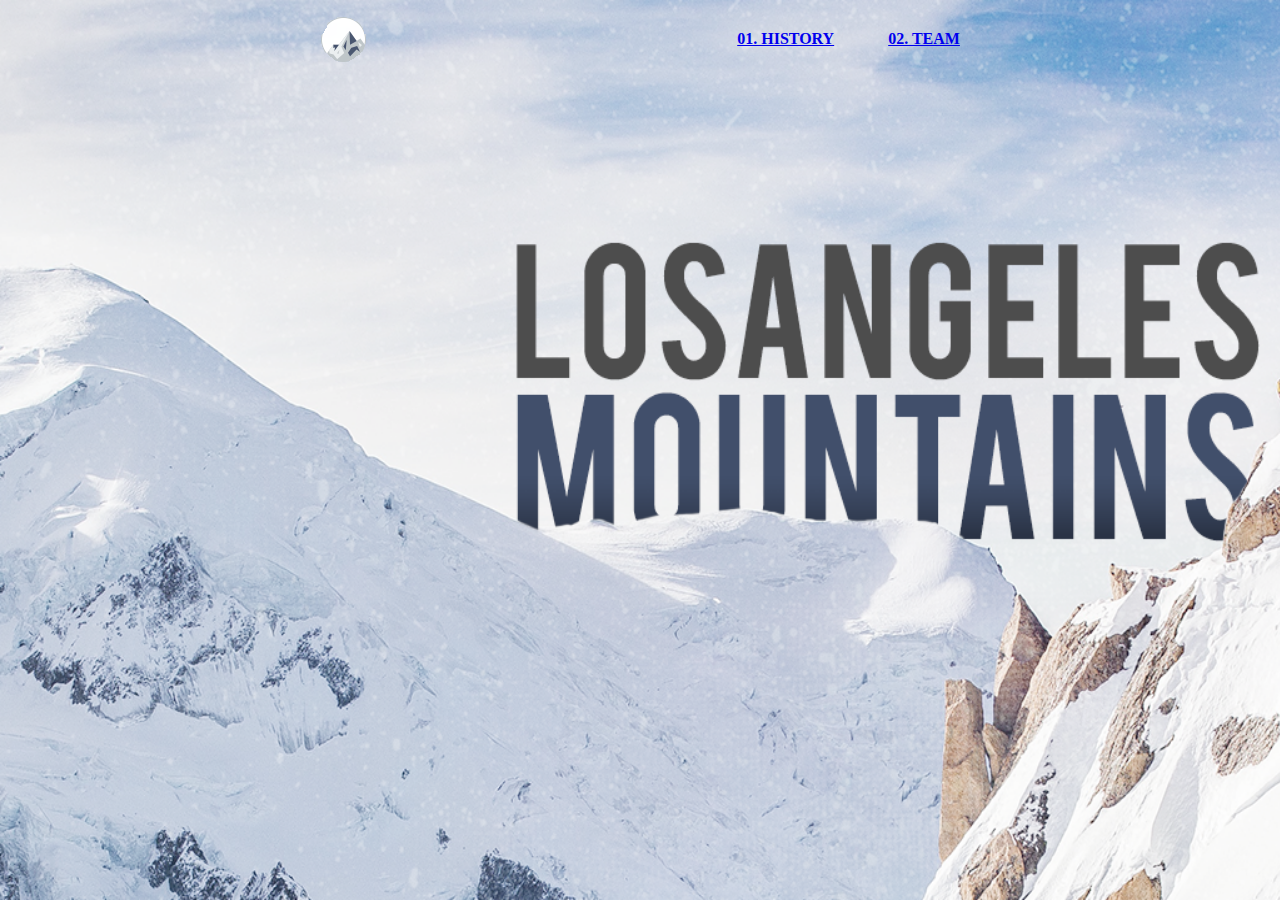
<file: index.html>
<!DOCTYPE html>
<html lang="en">
  <head>
    <meta charset="UTF-8" />
    <meta name="viewport" content="width=device-width, initial-scale=1.0" />
    <title>LA mountains</title>
    <link rel="stylesheet" href="index.css" />
  </head>
  <body class="home">
    <header>
      <div class="container">
        <img src="./images/logo.png" class="logo-img" alt="image of logo" />
        <div class="links-container">
          <a href="history.html" class="history-link">01. HISTORY</a>
          <a href="climb.html" class="team-link">02. TEAM</a>
        </div>
      </div>
    </header>
    <script src="app.js"></script>
  </body>
</html>
</file>
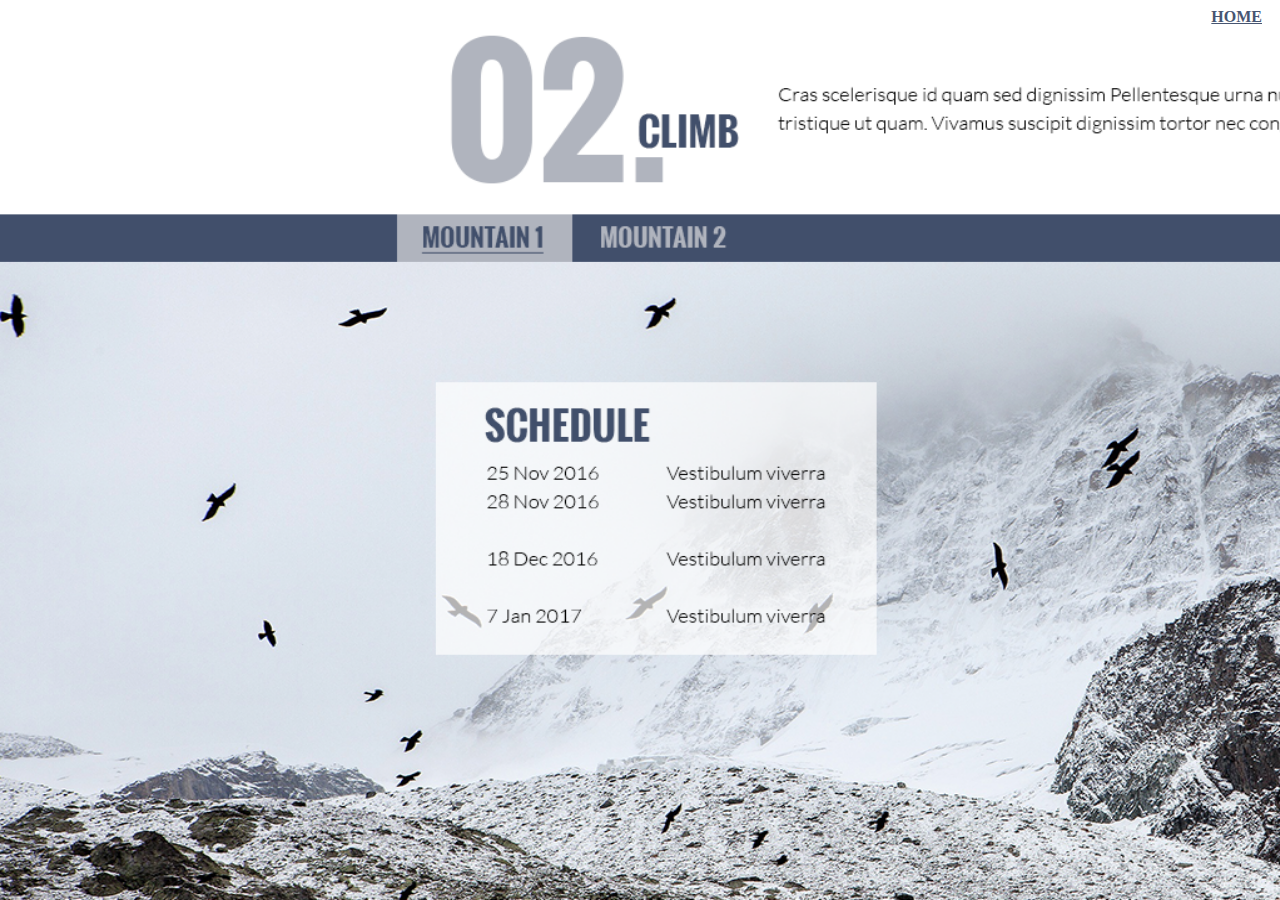
<file: climb.html>
<!DOCTYPE html>
<html lang="en">
  <head>
    <meta charset="UTF-8" />
    <meta name="viewport" content="width=device-width, initial-scale=1.0" />
    <title>Project</title>
    <link rel="stylesheet" href="index.css" />
  </head>
  <body class="climb">
    <section id="climb">
      <div class="climb-container">
        <a href="index.html" class="home-link"> HOME </a>
      </div>
    </section>
  </body>
</html>
</file>
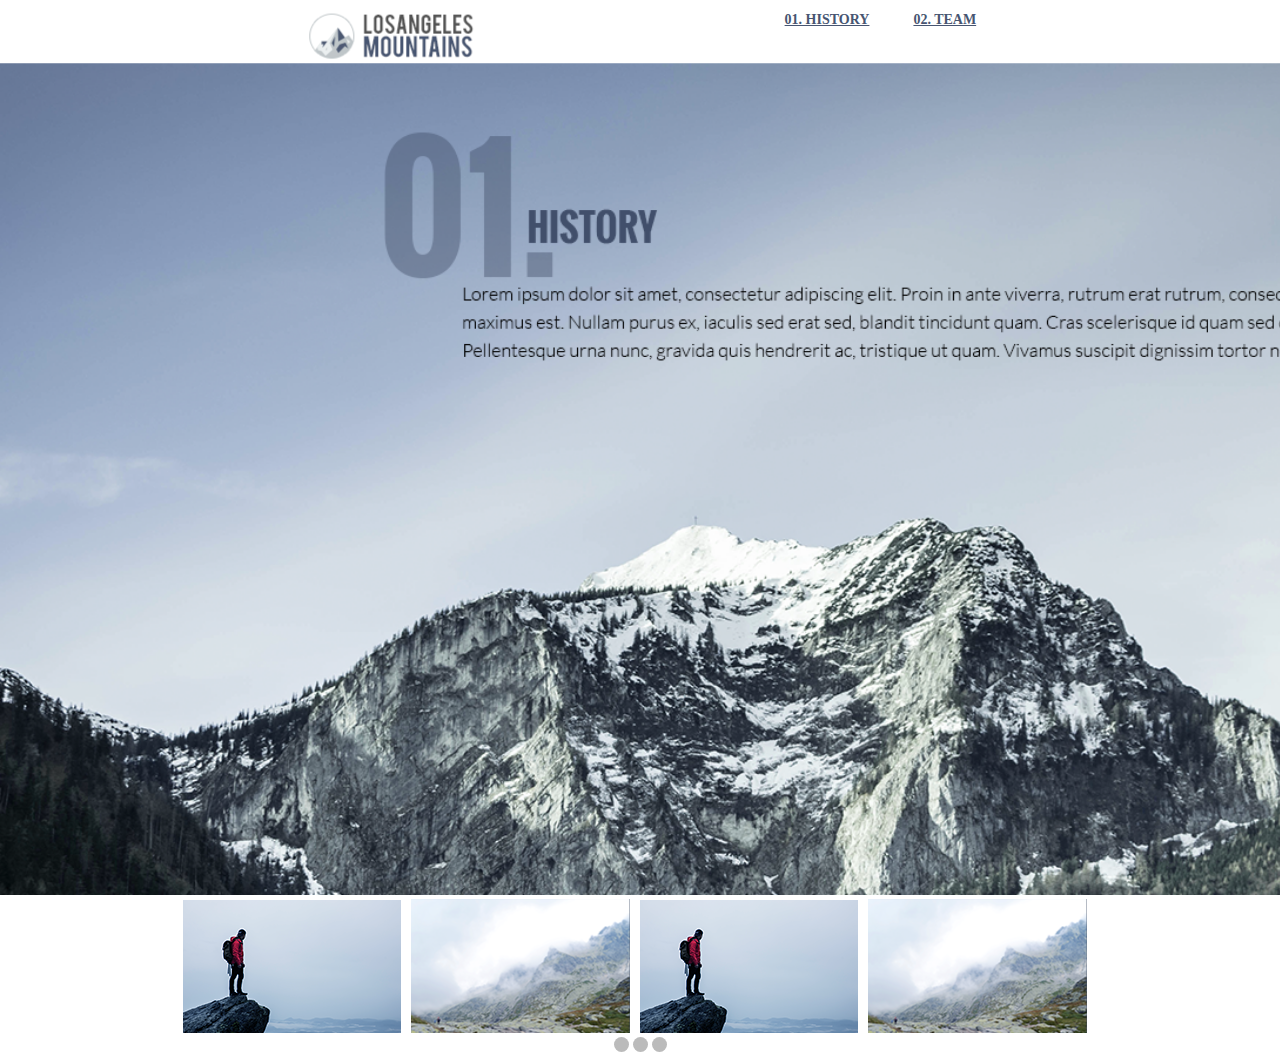
<file: history.html>
<!DOCTYPE html>
<html lang="en">
  <head>
    <meta charset="UTF-8" />
    <meta name="viewport" content="width=device-width, initial-scale=1.0" />
    <title>LA mountains history</title>
    <link rel="stylesheet" href="index.css" />
  </head>
  <body class="history">
    <header>
      <div class="history-container">
        <img src="./images/logo-font.png" alt="image of logo" />
        <div class="history-links-container">
          <a href="history.html" class="history2-link">01. HISTORY</a>
          <a href="climb.html" class="team2-link">02. TEAM</a>
        </div>
      </div>
    </header>
    <section id="history" class="history-section">
      <img
        src="./images/mountain2.png"
        class="history-img"
        alt="images of mountain"
      />
    </section>

    <div id="slideshow-container" class="slideshow-container">
      <div class="carousel-img">
        <img src="./images/carimg-1.png" />
      </div>
      <div class="carousel-img">
        <img src="./images/carimg-2.png" />
      </div>
      <div class="carousel-img">
        <img src="./images/carimg-1.png" />
      </div>
      <div class="carousel-img">
        <img src="./images/carimg-2.png" />
      </div>
    </div>
    <!-- The dots/-->
    <div class="three-dots">
      <span id="dot-1" class="dot"></span>
      <span class="dot"></span>
      <span id="dot-3" class="dot"></span>
    </div>
  </body>
</html>
</file>
<file: index.css>
body.home {
  background-image: url("./images/LA-mountatin.png");
  background-size: 2000px 1000px;
  background-repeat: no-repeat;
  margin: 0;
  font-family: "Times New Roman", Times, serif;
}
.logo-img {
  padding-right: 50px;
  margin-top: 10px;
}

.container {
  display: flex;
  justify-content: space-evenly;
  margin: 0;
}
.links-container {
  margin-top: 30px;
}

.history-link {
  padding-right: 50px;
}
.history-link,
.team-link {
  font-size: 16px;
  text-decoration: underline;
  font-weight: 700;
}
.history-link:hover,
.team-link:hover {
  cursor: pointer;
}
.history-link:visited,
.team-link:visited {
  color: white;
  text-decoration: underline;
}

/* history page page #2 */
body.history {
  margin: 0;
  font-family: "Times New Roman", Times, serif;
}

.team2-link {
  margin-left: 40px;
}

.team2-link,
.history2-link,
.team2-link:visited,
.history2-link:visited {
  color: #475571;
  text-decoration: underline;
  font-size: 14px;
  font-weight: 4;
  font-weight: 600;
}

.team2-link:hover,
.history2-link:hover {
  cursor: pointer;
}
.history-container {
  display: flex;
  justify-content: center;
  justify-content: space-evenly;
  margin-top: 10px;
}

.history-img {
  width: 1880px;
}

/* slideshow */
.carousel-img {
  padding-right: 10px;
}

.slideshow-container {
  width: 100%;
  height: 100%;
  display: flex;
  justify-content: center;
  align-items: center;
  background-color: white;
  overflow-x: scroll;
}

/* dot styling */
.dot {
  cursor: pointer;
  height: 15px;
  width: 15px;
  margin: 0 2px;
  background-color: #bbb;
  border-radius: 50%;
  transition: 0.6s ease;
  display: inline-block;
}
.three-dots {
  display: flex;
  justify-content: center;
}

.active,
.dot:hover {
  background-color: #717171;
}

/* climb page #3 */
body.climb {
  background-image: url("./images/ending-mountain.png");
  background-size: 2000px 1000px;
}

.home-link {
  color: #475571;
  text-decoration: underline;
  font-size: 16px;
  font-weight: 4;
  font-weight: 600;
  font-family: "Times New Roman", Times, serif;
  display: flex;
  justify-content: end;
  padding-right: 10px;
}

* {
  box-sizing: border-box;
}
</file>
